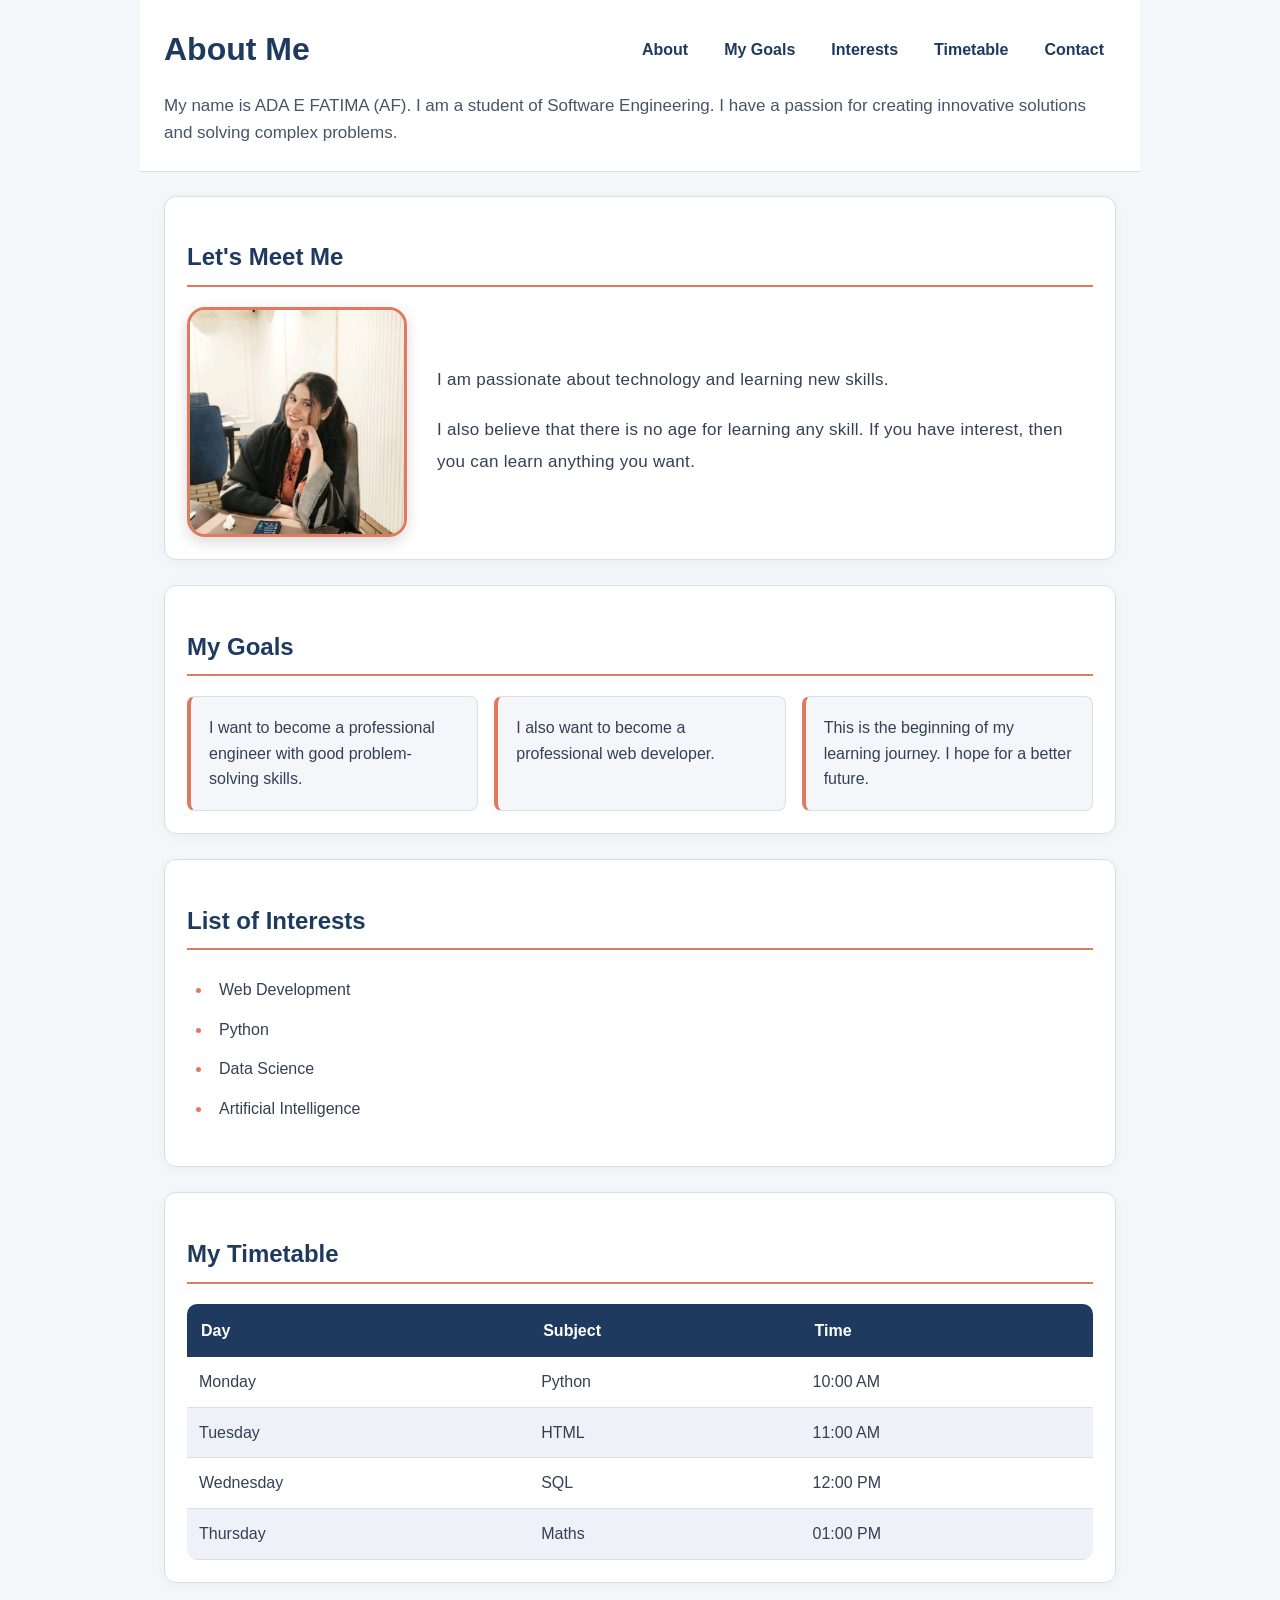
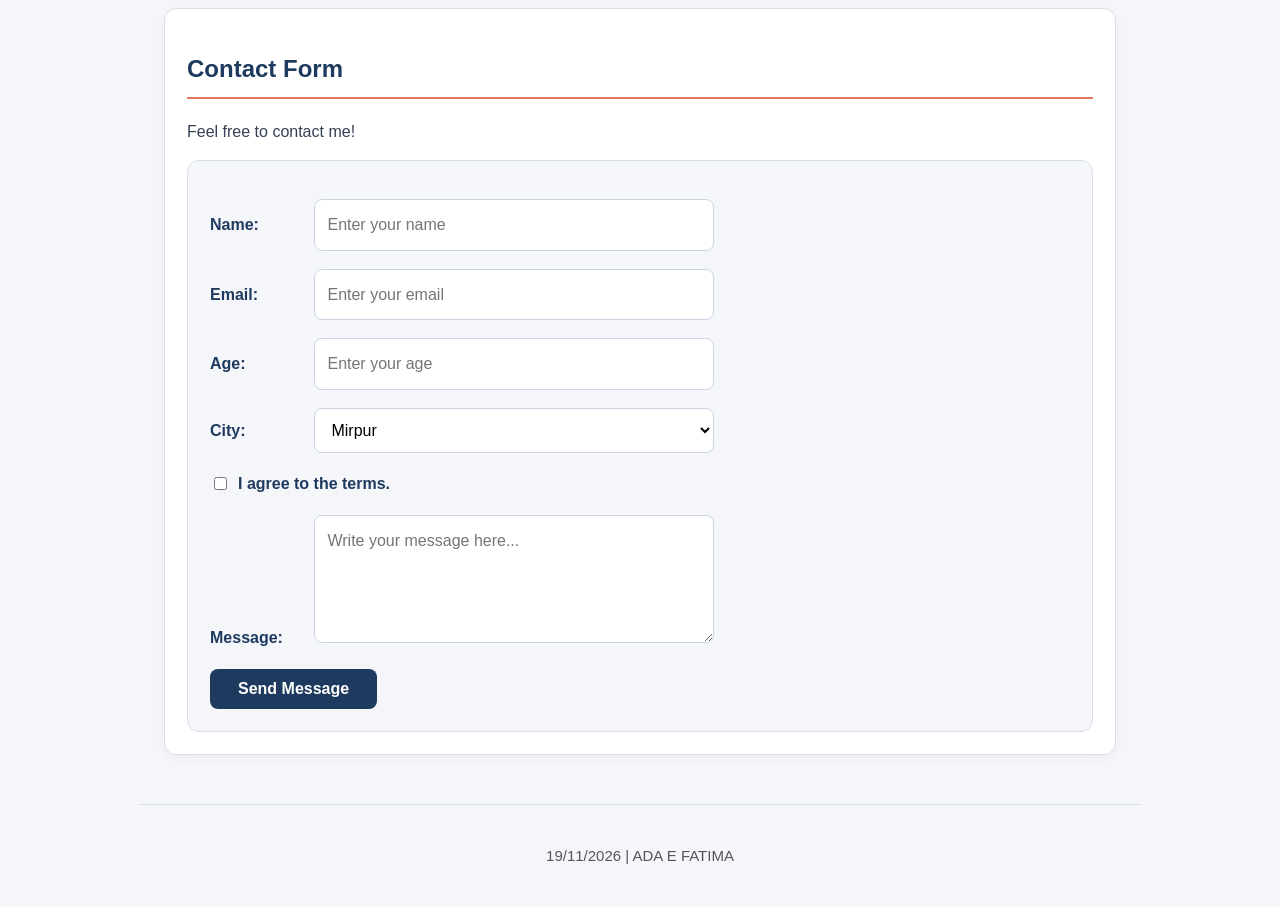
<file: Week3-CSS-Assignment/index.html>
<!DOCTYPE html>
<html lang="en">

<head>
    <meta charset="UTF-8">
    <meta name="viewport" content="width=device-width, initial-scale=1.0">

    <title>Personal Profile Page</title>

    <link rel="stylesheet" href="style.css">
</head>

<body>
    <!-- Header Section -->
    <header class="site-header">

        <div class="header-top">

            <h1>About Me</h1>

            <nav>
                <a href="#about">About</a>
                <a href="#goals">My Goals</a>
                <a href="#interests">Interests</a>
                <a href="#timetable">Timetable</a>
                <a href="#contact">Contact</a>
            </nav>

        </div>

        <p class="intro">
            My name is ADA E FATIMA (AF). I am a student of Software
            Engineering. I have a passion for creating innovative
            solutions and solving complex problems.
        </p>

    </header>


    <main>
        <!-- About Me Section -->
        <section id="about">

            <h2>Let's Meet Me</h2>

            <div class="about-content">

                <img src="Mypicture.jpeg"
                     alt="A photo of ADA E FATIMA">

                <div class="about-text">

                    <p>
                        I am passionate about technology and
                        learning new skills.
                    </p>

                    <p>
                        I also believe that there is no age for
                        learning any skill. If you have interest,
                        then you can learn anything you want.
                    </p>

                </div>

            </div>

        </section>
        <!-- Goals Section -->
        <section id="goals">

            <h2>My Goals</h2>

            <div class="grid">

                <p class="card">
                    I want to become a professional engineer
                    with good problem-solving skills.
                </p>

                <p class="card">
                    I also want to become a professional
                    web developer.
                </p>

                <p class="card">
                    This is the beginning of my learning journey.
                    I hope for a better future.
                </p>

            </div>

        </section>
        <!-- Interests Section -->
        <section id="interests">

            <h2>List of Interests</h2>

            <ul>
                <li>Web Development</li>
                <li>Python</li>
                <li>Data Science</li>
                <li>Artificial Intelligence</li>
            </ul>

        </section>
        <!-- Timetable Section -->
        <section id="timetable">

            <h2>My Timetable</h2>

            <div class="table-wrap">

                <table>

                    <thead>
                        <tr>
                            <th>Day</th>
                            <th>Subject</th>
                            <th>Time</th>
                        </tr>
                    </thead>

                    <tbody>

                        <tr>
                            <td>Monday</td>
                            <td>Python</td>
                            <td>10:00 AM</td>
                        </tr>

                        <tr>
                            <td>Tuesday</td>
                            <td>HTML</td>
                            <td>11:00 AM</td>
                        </tr>

                        <tr>
                            <td>Wednesday</td>
                            <td>SQL</td>
                            <td>12:00 PM</td>
                        </tr>

                        <tr>
                            <td>Thursday</td>
                            <td>Maths</td>
                            <td>01:00 PM</td>
                        </tr>

                    </tbody>

                </table>

            </div>

        </section>
        <!-- Contact Form Section -->
        <section id="contact">

            <h2>Contact Form</h2>

            <p>Feel free to contact me!</p>

            <form>

                <p>
                    <label for="name">Name:</label>

                    <input type="text"
                           id="name"
                           name="name"
                           placeholder="Enter your name"
                           required>
                </p>

                <p>
                    <label for="email">Email:</label>

                    <input type="email"
                           id="email"
                           name="email"
                           placeholder="Enter your email"
                           required>
                </p>

                <p>
                    <label for="age">Age:</label>

                    <input type="number"
                           id="age"
                           name="age"
                           placeholder="Enter your age">
                </p>

                <p>
                    <label for="city">City:</label>

                    <select id="city" name="city">

                        <option>Mirpur</option>
                        <option>Islamabad</option>
                        <option>Lahore</option>

                    </select>
                </p>


                <p class="checkbox-row">

                    <input type="checkbox"
                           id="agree"
                           name="agree">

                    <label for="agree">
                        I agree to the terms.
                    </label>

                </p>


                <p>
                    <label for="message">Message:</label>

                    <textarea id="message"
                              name="message"
                              rows="4"
                              cols="30"
                              placeholder="Write your message here..."></textarea>
                </p>


                <button type="submit">Send Message</button>

            </form>

        </section>

    </main>
    <!-- Footer Section -->
    <footer>

        <p>19/11/2026 | ADA E FATIMA</p>

    </footer>

</body>
</html>
</file>
<file: Week3-CSS-Assignment/style.css>
/* ---------- Basic Styling ---------- */

* {
    box-sizing: border-box;
}

:root {
    --main: #1f3a5f;
    --accent: #e07a5f;
    --light: #f4f6fa;
    --border: #d9dee7;
    --text: #344054;
}

body {
    margin: 0;
    font-family: 'Segoe UI', Arial, sans-serif;
    font-size: 16px;
    line-height: 1.6;
    color: var(--text);
    background: var(--light);
}


/* ---------- Main Layout ---------- */

main, footer, .site-header {
    max-width: 1000px;
    margin: 0 auto;
    padding: 1.5rem;
}

h1, h2 {
    color: var(--main);
}

h1 {
    font-size: 32px;
}

h2 {
    border-bottom: 2px solid var(--accent);
    padding-bottom: 8px;
    font-size: 24px;
}


/* ---------- Header and Navigation ---------- */

.site-header {
    background: white;
    border-bottom: 1px solid var(--border);
}

.header-top {
    display: flex;
    justify-content: space-between;
    align-items: center;
    flex-wrap: wrap;
    gap: 1rem;
}

.header-top h1 {
    margin: 0;
}

nav {
    display: flex;
    flex-wrap: wrap;
    gap: 12px;
}

nav a {
    color: var(--main);
    text-decoration: none;
    font-weight: 600;
    padding: 8px 12px;
    border-radius: 6px;
    transition: 0.3s;
}

nav a:hover,
nav a:focus {
    background: var(--main);
    color: white;
}

.intro {
    font-size: 17px;
    font-weight: 500;
    margin-bottom: 0;
    color: #475569;
}


/* ---------- Sections ---------- */

section {
    background: white;
    border: 1px solid var(--border);
    border-radius: 12px;
    padding: 22px;
    margin-bottom: 25px;
    box-shadow: 0 3px 12px rgba(0,0,0,0.04);
}


/* ---------- About Me Layout ---------- */

.about-content {
    display: flex;
    align-items: center;
    gap: 30px;
}

#about img {
    width: 220px;
    height: 230px;
    object-fit: cover;
    border-radius: 18px;
    border: 3px solid var(--accent);
    box-shadow: 0 5px 15px rgba(0,0,0,0.15);
    flex-shrink: 0;
    display: block;
}

.about-text {
    flex: 1;
}

.about-text p {
    font-size: 17px;
    font-weight: 500;
    line-height: 1.9;
    letter-spacing: 0.3px;
    color: #344054;
    margin-bottom: 18px;
}


/* ---------- Goals Grid ---------- */

.grid {
    display: grid;
    grid-template-columns: 1fr;
    gap: 1rem;
}

.card {
    margin: 0;
    padding: 18px;
    background: var(--light);
    border: 1px solid var(--border);
    border-left: 4px solid var(--accent);
    border-radius: 8px;
    font-weight: 500;
    transition: 0.3s;
}

.card:hover {
    transform: translateY(-4px);
    box-shadow: 0 5px 12px rgba(0,0,0,0.08);
}


/* ---------- Interests ---------- */

#interests ul {
    padding-left: 25px;
}

#interests li {
    padding: 7px;
    font-weight: 500;
    color: #344054;
}

#interests li::marker {
    color: var(--accent);
}


/* ---------- Timetable ---------- */

.table-wrap {
    overflow-x: auto;
}

table {
    width: 100%;
    border-collapse: collapse;
    border-radius: 10px;
    overflow: hidden;
}

th {
    background: var(--main);
    color: white;
    padding: 14px;
    text-align: left;
}

td {
    padding: 12px;
    border-bottom: 1px solid var(--border);
}

tbody tr:nth-child(even) {
    background: #eef2f8;
}

tbody tr:hover {
    background: #fce8e2;
    transition: 0.3s;
}


/* ---------- Contact Form ---------- */

form {
    background: #f4f6fa;
    padding: 22px;
    border-radius: 12px;
    border: 1px solid var(--border);
}

form p {
    margin-bottom: 18px;
}

label {
    display: inline-block;
    min-width: 90px;
    font-weight: 600;
    color: var(--main);
}

form input[type="text"],
form input[type="email"],
form input[type="number"],
form select,
form textarea {
    width: 100%;
    max-width: 400px;
    padding: 12px;
    border: 1px solid #cbd5e1;
    border-radius: 8px;
    font: inherit;
    background: white;
    transition: 0.3s;
}

form input:focus,
form select:focus,
form textarea:focus {
    outline: none;
    border-color: var(--accent);
    box-shadow: 0 0 5px rgba(224,122,95,0.3);
}

form input[type="checkbox"] {
    accent-color: var(--main);
    cursor: pointer;
}

.checkbox-row {
    display: flex;
    align-items: center;
    gap: 8px;
}

.checkbox-row label {
    min-width: auto;
}

form textarea {
    resize: vertical;
}


/* ---------- Submit Button ---------- */

form button {
    background: var(--main);
    color: white;
    border: none;
    padding: 11px 28px;
    border-radius: 8px;
    font-size: 16px;
    font-weight: 600;
    cursor: pointer;
    transition: 0.3s;
}

form button:hover {
    background: var(--accent);
}


/* ---------- Footer ---------- */

footer {
    text-align: center;
    color: #555;
    font-size: 15px;
    font-weight: 500;
    border-top: 1px solid var(--border);
}


/* ---------- Tablet Responsive Design ---------- */

@media (min-width: 768px) {

    .grid {
        grid-template-columns: repeat(3, 1fr);
    }

    label {
        min-width: 100px;
    }
}


/* ---------- Mobile Responsive Design ---------- */

@media (max-width: 600px) {

    main, footer, .site-header {
        padding: 1rem;
    }

    .header-top {
        flex-direction: column;
        align-items: flex-start;
    }

    nav {
        gap: 6px;
    }

    nav a {
        padding: 6px 8px;
        font-size: 14px;
    }

    h1 {
        font-size: 26px;
    }

    section {
        padding: 15px;
    }

    .about-content {
        flex-direction: column;
        align-items: flex-start;
        gap: 15px;
    }

    #about img {
        width: 180px;
        height: 200px;
    }

    .table-wrap {
        overflow-x: auto;
    }

    table {
        min-width: 450px;
    }

    form {
        padding: 15px;
    }

    form input[type="text"],
    form input[type="email"],
    form input[type="number"],
    form select,
    form textarea {
        max-width: 100%;
    }

}
</file>
